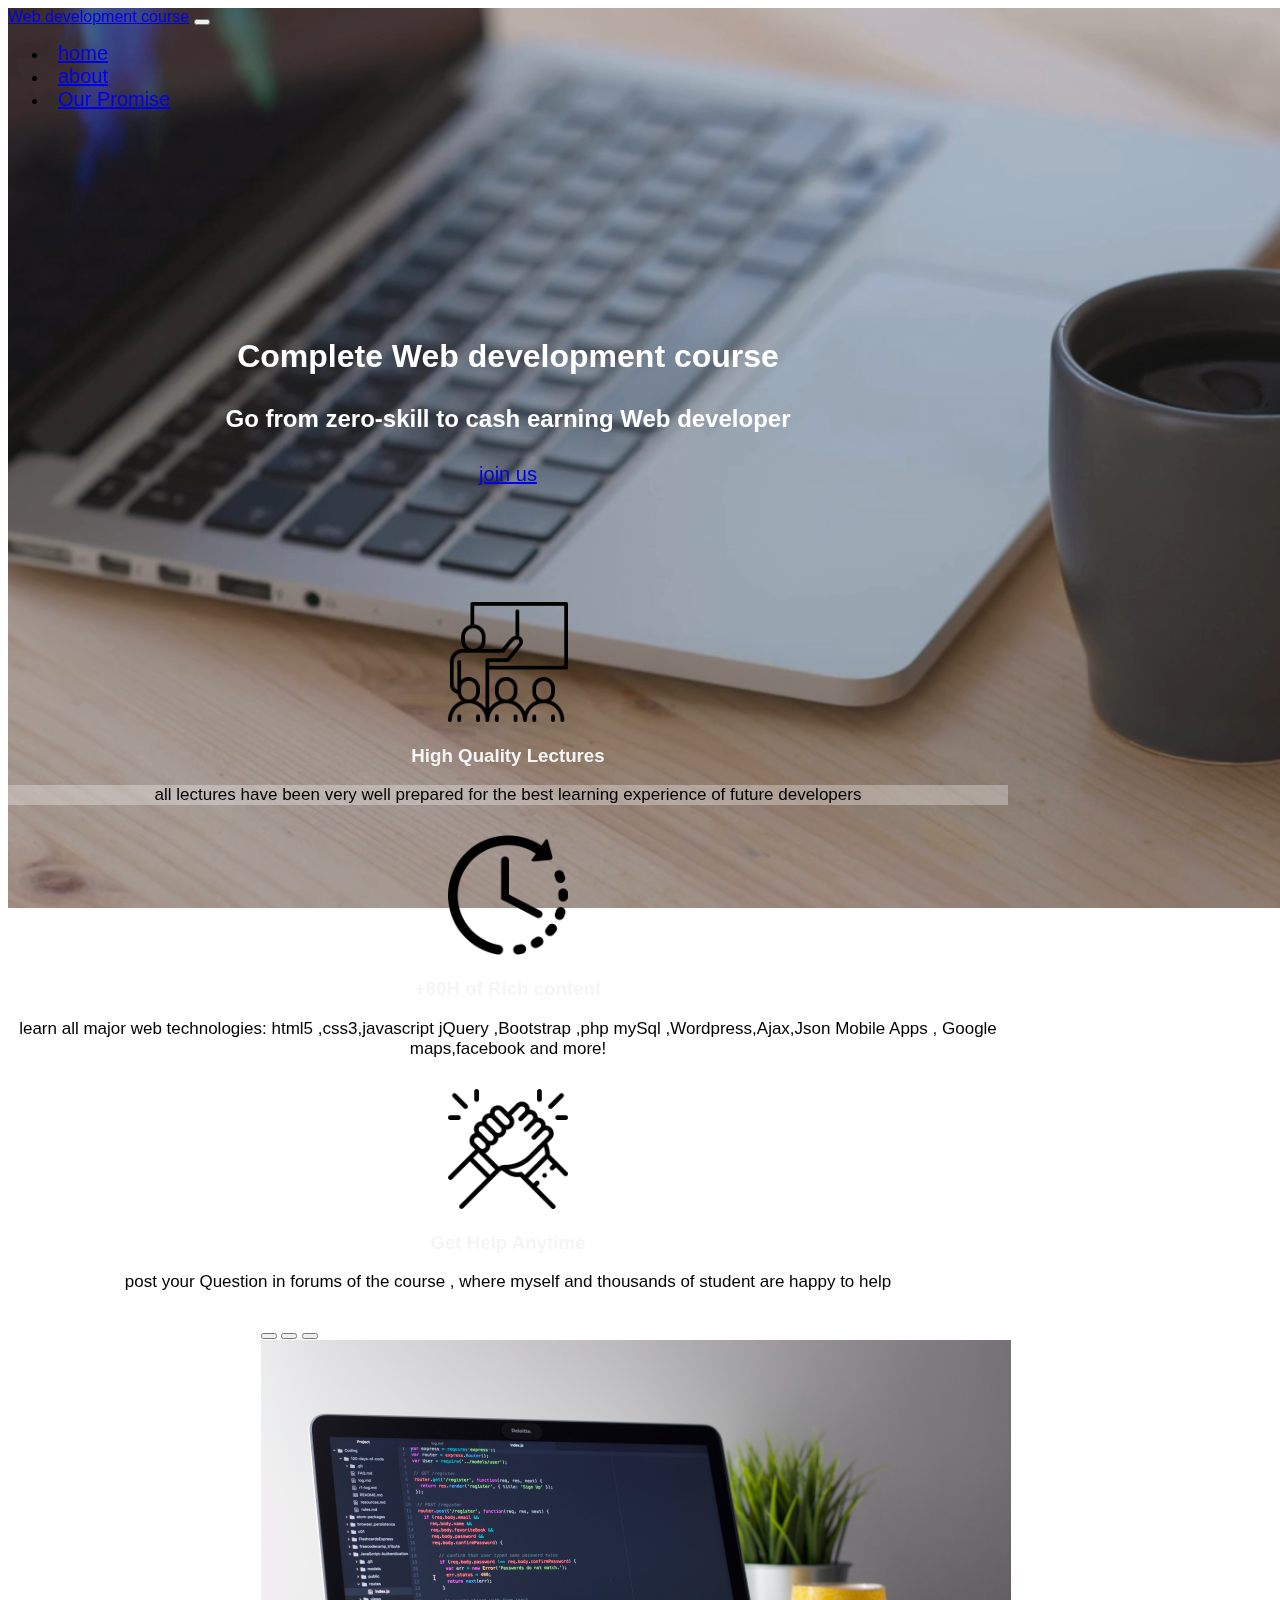
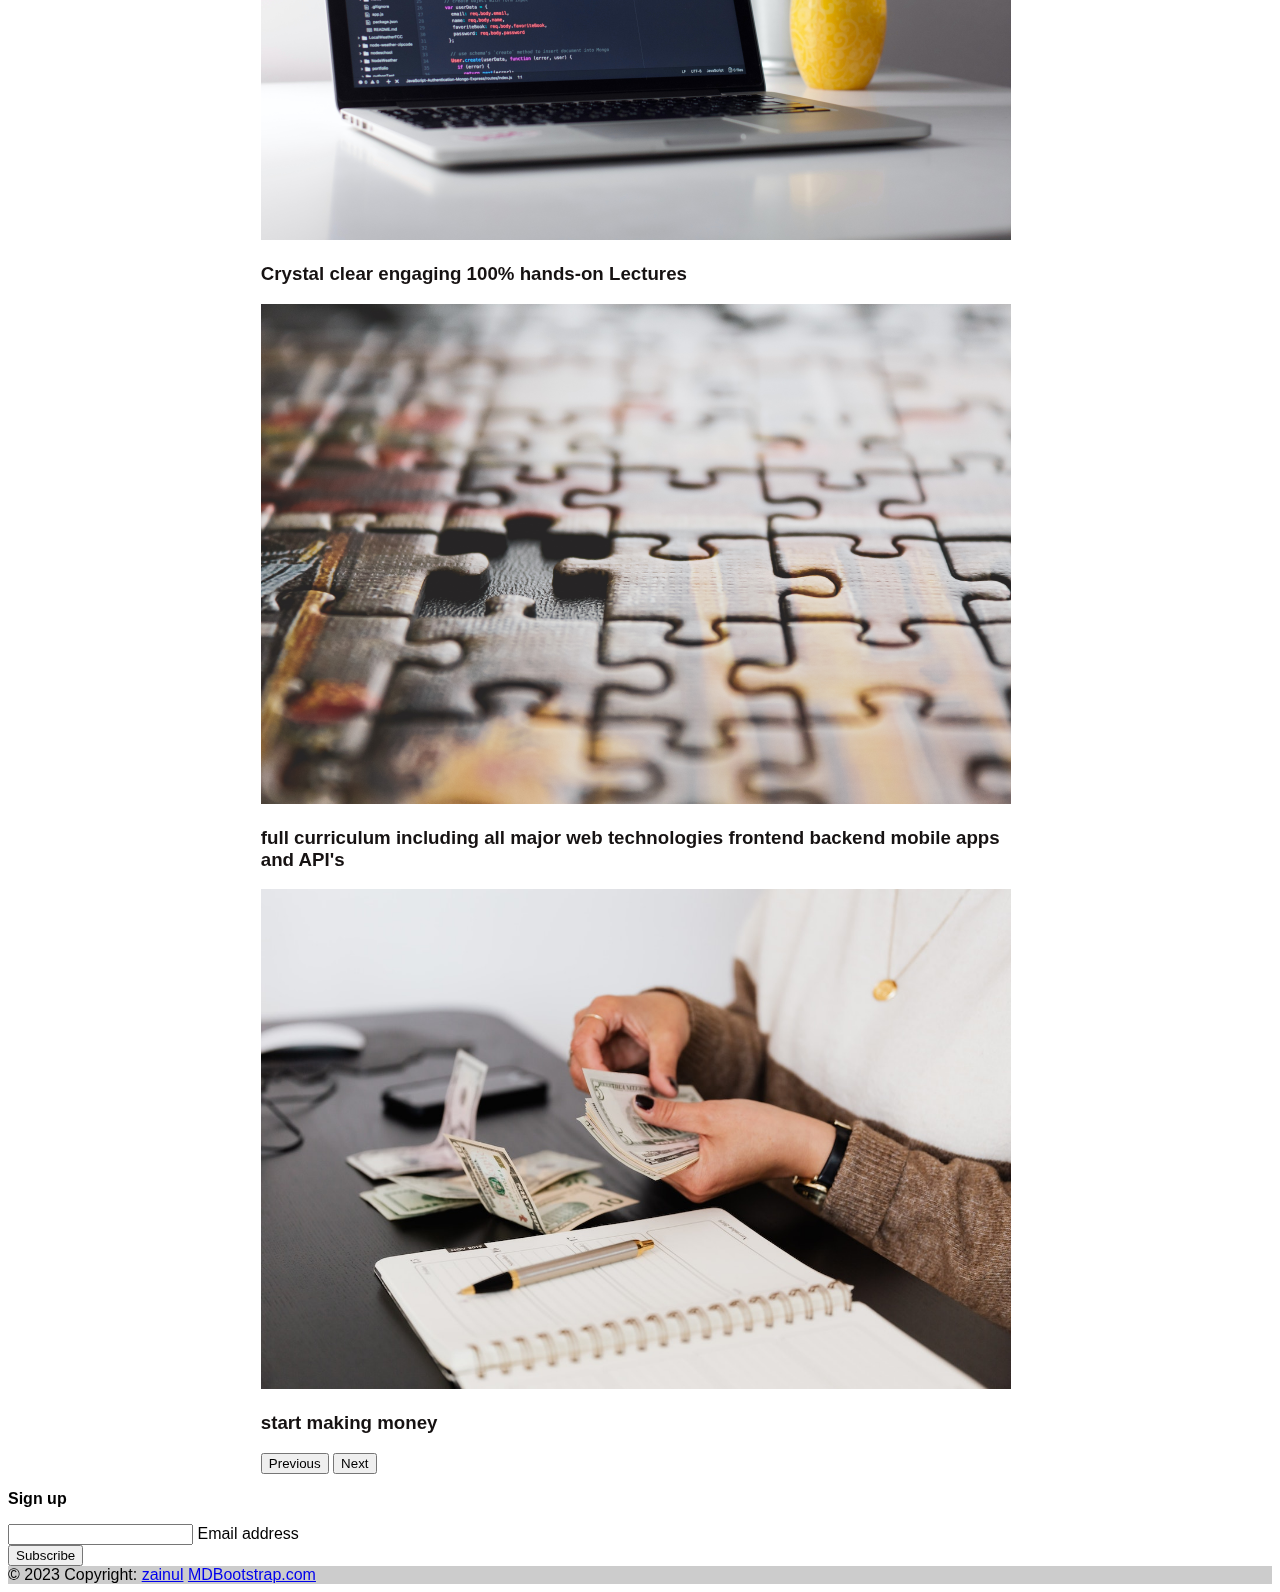
<file: 6. course website(bootstrap/index.html>
<!DOCTYPE html>
<html lang="en">
<head>
    <meta charset="UTF-8">
    <meta http-equiv="X-UA-Compatible" content="IE=edge">
    <meta name="viewport" content="width=device-width, initial-scale=1.0,shrink-to-fit=no">
    <title>course webite</title>
    <!-- <link href="css/bootstrap.min.css" rel="stylesheet"> -->
    <link href="https://cdn.jsdelivr.net/npm/bootstrap@5.3.0-alpha3/dist/css/bootstrap.min.css" rel="stylesheet" integrity="sha384-KK94CHFLLe+nY2dmCWGMq91rCGa5gtU4mk92HdvYe+M/SXH301p5ILy+dN9+nJOZ" crossorigin="anonymous">
    <link href="styling.css" rel="stylesheet" >

<style>
    .nav-pills a{
        margin-left: 10px;
        font-size: 20px;
    }
    .nav-pills a:hover{
     border: 1px solid black;
    }
</style>
    </head>
<body>
<video  autoplay loop muted id="bgvideo">
    <source src="pexels-engin-akyurt-4316702-1280x720-25fps.mp4">
</video>



  <nav id="navbar-example2" class="navbar navbar-light navbar-expand-lg bg-light px-3 fixed-top ">
    <div class="container-fluid">
    <a class="navbar-brand" href="#">Web development course</a>
    <button class="navbar-toggler" type="button" data-bs-toggle="collapse" data-bs-target="#navbarSupportedContent" aria-controls="navbarSupportedContent" aria-expanded="false" aria-label="Toggle navigation">
        <span class="navbar-toggler-icon"></span>
      </button>
      <div class="collapse navbar-collapse " id="navbarSupportedContent">
    <ul class="nav navbar-nav nav-pills ms-auto  mb-2 mb-lg-0">
      <li class="nav-item">
        <a class="nav-link" aria-current="page" href="#scrollspyHeading1">home</a>
      </li>
      <li class="nav-item">
        <a class="nav-link" href="#scrollspyHeading2">about</a>
      </li>
      <li class="nav-item">
        <a class="nav-link" href="#scrollspyHeading3">Our Promise</a>
      </li>

    </ul>
</div>
</div>
  </nav>

 <div data-bs-spy="scroll" data-bs-target="#navbar-example2" data-bs-offset="0" class="scrollspy-example" tabindex="0">
    <div id="scrollspyHeading1" class="container">
       <h1>Complete Web development course</h1>
       <h2>
        Go from zero-skill to cash earning Web developer
       </h2>
       <p><a href="#" class="btn btn-dark btn-lg">join us</a></p>
</div>

    <div id="scrollspyHeading2">
      <div class="container">
      <div class="row">
        <div class=" col-md-4 ">
            <div class="thumbnail">
                <img src="teachings.png" alt="resposive image"
                    class="img-fluid img-thumbnail">

            </div>
            <div class="caption">
                <h3>High Quality Lectures</h3>
                <p>all lectures have been very well prepared for the best 
                  learning experience of future developers
                </p>


            </div>
        </div>
        <div class=" col-md-4 ">
            <div class="thumbnail">
                <img src="time-left.png" alt="resposive image" class="img-fluid img-thumbnail">

            </div>
            <div class="caption">
                <h3>+80H of Rich content</h3>
                <p>learn all major web technologies: html5 ,css3,javascript 
                  jQuery ,Bootstrap ,php mySql ,Wordpress,Ajax,Json
                  Mobile Apps , Google maps,facebook and more!
                </p>

            </div>
        </div>
        <div class=" col-md-4 ">
            <div class="thumbnail">
                <img src="help.png" alt="resposive image"
                    class="img-fluid img-thumbnail">

            </div>
            <div class="caption">
                <h3>Get Help Anytime</h3>
                <p>post your Question in forums of the course ,
                  where myself and thousands of student are happy 
                  to help
                </p>

            </div>
        </div>
    </div>
  </div>
    </div>

    <div id="scrollspyHeading3">
      <div id="carouselExampleCaptions" class="carousel carousel-dark slide" data-bs-ride="carousel">
        <div class="carousel-indicators">
          <button type="button" data-bs-target="#carouselExampleCaptions" data-bs-slide-to="0" class="active" aria-current="true" aria-label="Slide 1"></button>
          <button type="button" data-bs-target="#carouselExampleCaptions" data-bs-slide-to="1" aria-label="Slide 2"></button>
          <button type="button" data-bs-target="#carouselExampleCaptions" data-bs-slide-to="2" aria-label="Slide 3"></button>
        </div>
        <div class="carousel-inner">
          <div class="carousel-item active">
            <img src="clement-helardot-95YRwf6CNw8-unsplash.jpg" class="d-block w-100" alt="...">
            <div class="carousel-caption d-none d-md-block">

              <h3>Crystal clear engaging 100% hands-on Lectures</h3>
            </div>
          </div>
          <div class="carousel-item">
            <img src="sigmund-B-x4VaIriRc-unsplash.jpg" class="d-block w-100" alt="...">
            <div class="carousel-caption d-none d-md-block">

              <h3>full curriculum including all major web technologies frontend backend mobile apps and API's</h3>
            </div>
          </div>
          <div class="carousel-item">
            <img src="pexels-karolina-grabowska-4475523.jpg" class="d-block w-100" alt="...">
            <div class="carousel-caption d-none d-md-block">

              <h3>start making money</h3>
            </div>
          </div>
        </div>
        <button class="carousel-control-prev" type="button" data-bs-target="#carouselExampleCaptions" data-bs-slide="prev">
          <span class="carousel-control-prev-icon" aria-hidden="true"></span>
          <span class="visually-hidden">Previous</span>
        </button>
        <button class="carousel-control-next" type="button" data-bs-target="#carouselExampleCaptions" data-bs-slide="next">
          <span class="carousel-control-next-icon" aria-hidden="true"></span>
          <span class="visually-hidden">Next</span>
        </button>
      </div>
    </div>
    <!-- Footer -->
<footer class="bg-light text-center ">
  <!-- Grid container -->
  <div class="container p-4">

    <!-- Section: Social media -->
    <section class="mb-4">
      <!-- Facebook -->
      <a class="btn btn-primary btn-floating m-1" style="background-color: #3b5998" href="https://www.facebook.com/zainulabedin.zainulabedin.188/" role="button"><i class="fab fa-facebook-f"></i></a>

      <!-- Twitter -->
      <a class="btn btn-primary btn-floating m-1" style="background-color: #55acee" href="#!" role="button"><i class="fab fa-twitter"></i></a>

      <!-- Google -->
      <a class="btn btn-primary btn-floating m-1" style="background-color: #dd4b39" href="#!" role="button"><i class="fab fa-google"></i></a>

      <!-- Instagram -->
      <a class="btn btn-primary btn-floating m-1" style="background-color: #ac2bac" href="#!" role="button"><i class="fab fa-instagram"></i></a>

      <!-- Linkedin -->
      <a class="btn btn-primary btn-floating m-1" style="background-color: #0082ca" href="#!" role="button"><i class="fab fa-linkedin-in"></i></a>
      <!-- Github -->
      <a class="btn btn-primary btn-floating m-1" style="background-color: #333333" href="#!" role="button"><i class="fab fa-github"></i></a>
    </section>
    <!-- Section: Social media -->


    <!-- Section: Form -->
    <section class="">
      <form action="">
        <!--Grid row-->
        <div class="row d-flex justify-content-center">
          <!--Grid column-->
          <div class="col-auto">
            <p class="pt-2">
              <strong>Sign up </strong>
            </p>
          </div>
          <!--Grid column-->

          <!--Grid column-->
          <div class="col-md-5 col-12">
            <!-- Email input -->
            <div class="form-outline mb-4">
              <input type="email" id="form5Example2" class="form-control" />
              <label class="form-label" for="form5Example2">Email address</label>
            </div>
          </div>
          <!--Grid column-->

          <!--Grid column-->
          <div class="col-auto">

            <!-- Submit button -->
            <button type="submit" class="btn btn-primary mb-4">
              Subscribe
            </button>
          </div>
          <!--Grid column-->
        </div>
        <!--Grid row-->
      </form>
    </section>
    <!-- Section: Form -->



  </div>
  <!-- Grid container -->

  <!-- Copyright -->
  <div class="text-center p-3" style="background-color: rgba(0, 0, 0, 0.2)">
    © 2023 Copyright: <a href="abedinz427@gamil.com" class="text-dark"  >zainul</a>
    <a class="text-dark" href="https://mdbootstrap.com/">MDBootstrap.com</a>
  </div>
  <!-- Copyright -->

</footer>
<!-- Footer -->


<!-- <script src="https://ajax.googleapis.com/ajax/libs/jquery/1.12.4/jquery.min.js"></script> -->
<!-- Include all compiled plugins (below), or include individual files as needed -->
<!-- <script src="js/bootstrap.min.js"></script> -->
    <script src="https://cdn.jsdelivr.net/npm/bootstrap@5.3.0-alpha3/dist/js/bootstrap.bundle.min.js"
     integrity="sha384-ENjdO4Dr2bkBIFxQpeoTz1HIcje39Wm4jDKdf19U8gI4ddQ3GYNS7NTKfAdVQSZe" crossorigin="anonymous"></script>
</body>
</html>
</file>
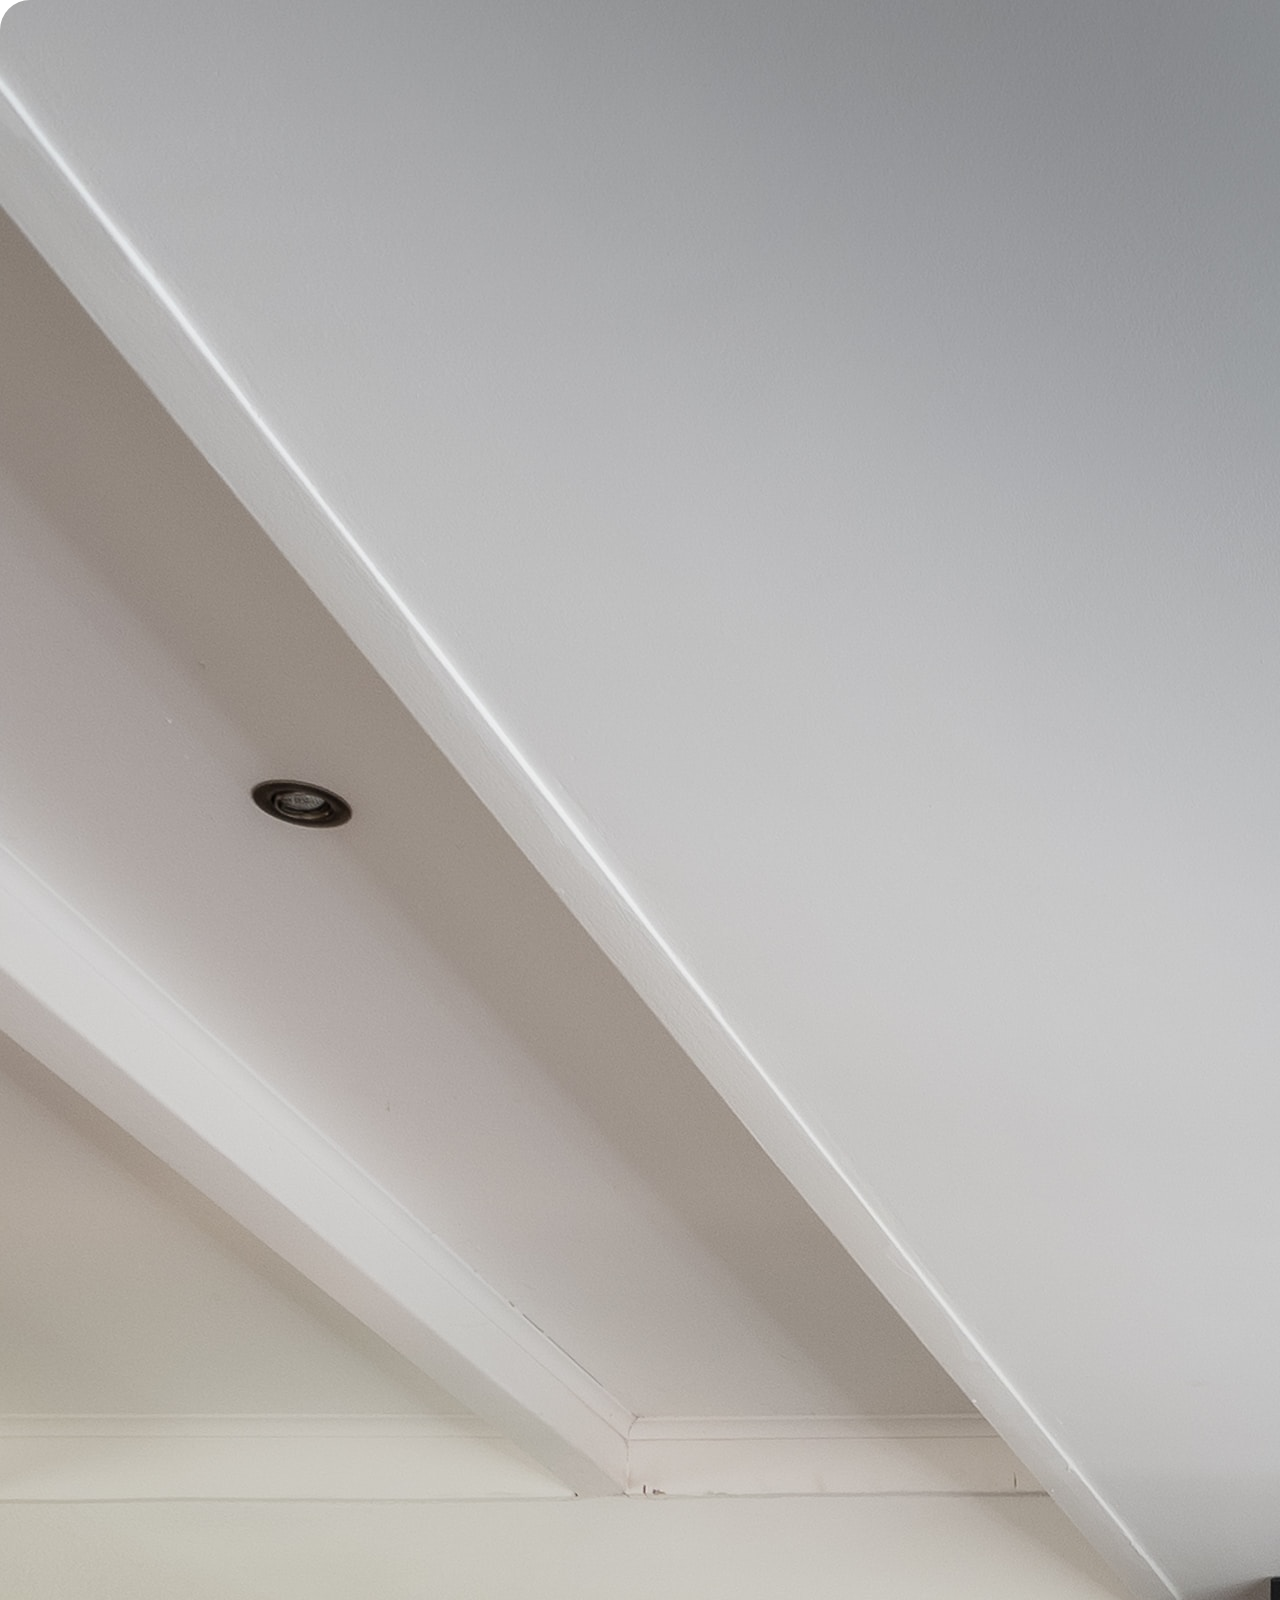
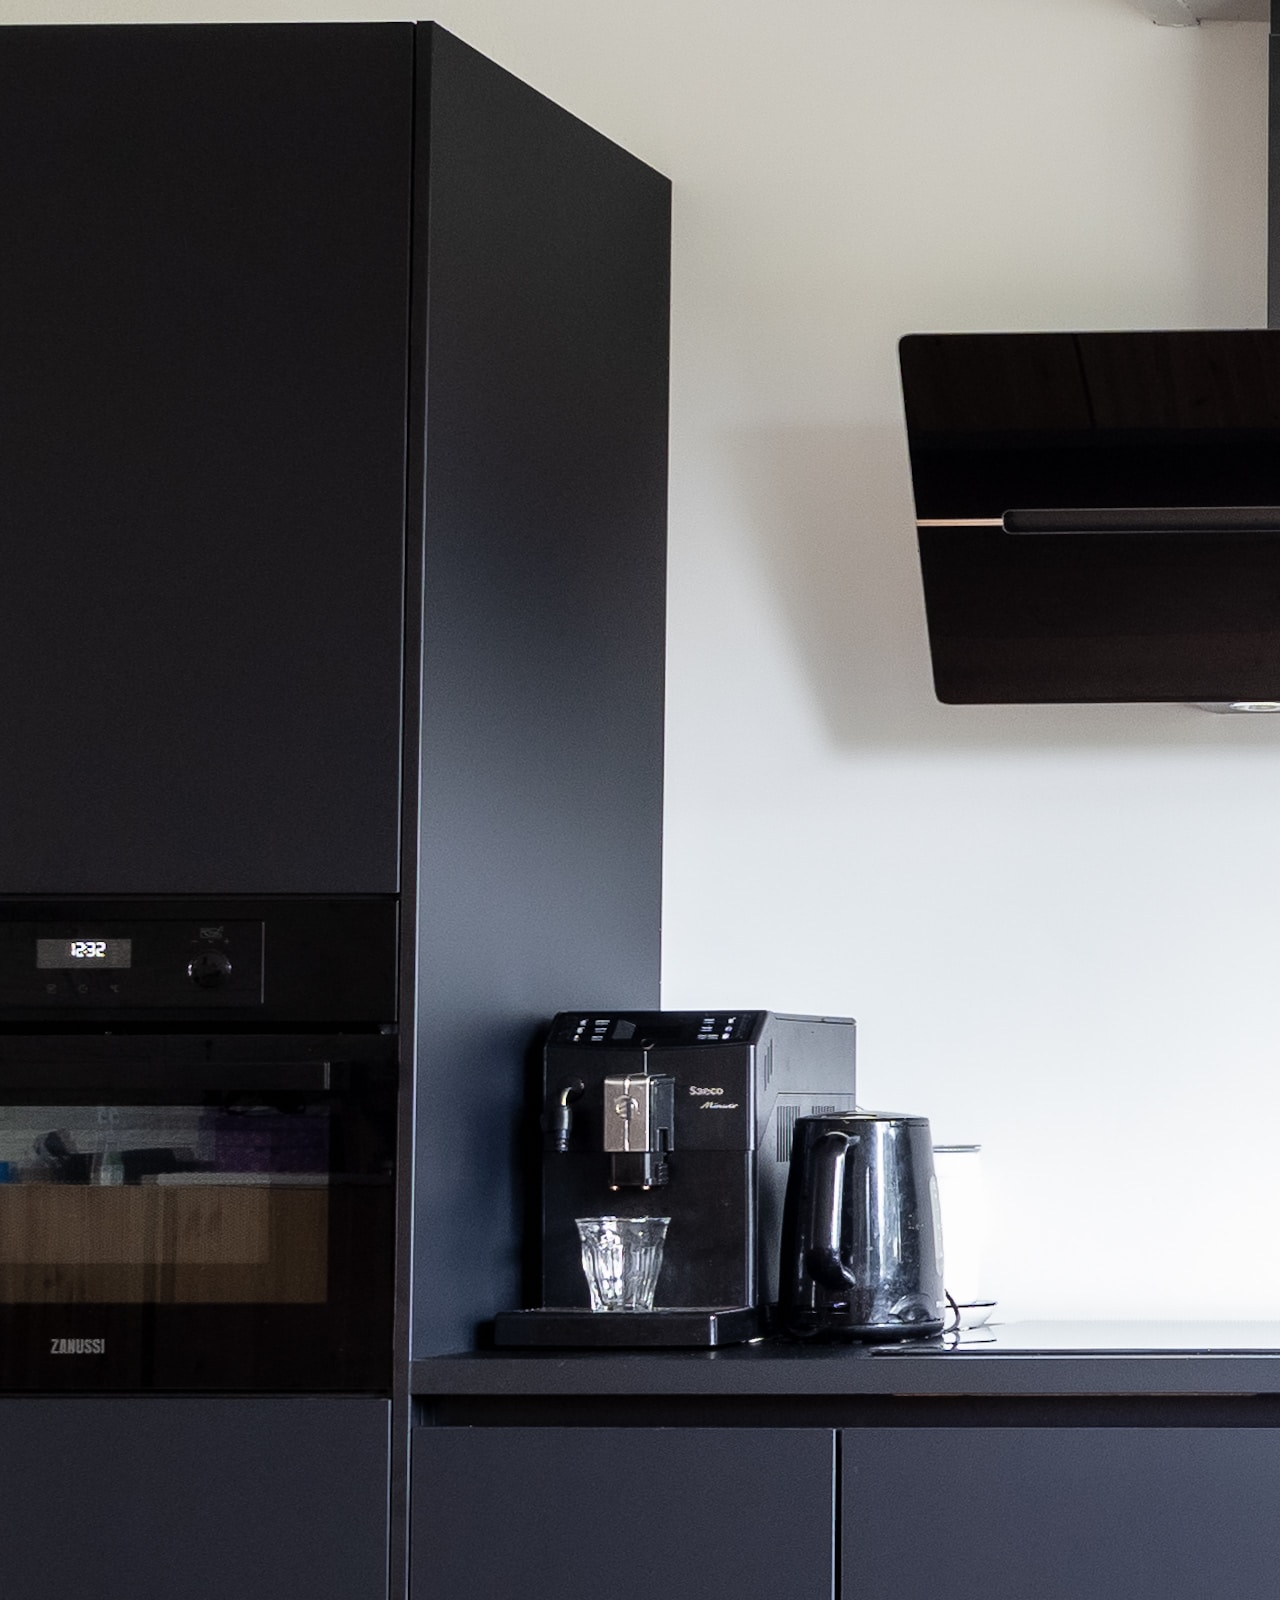
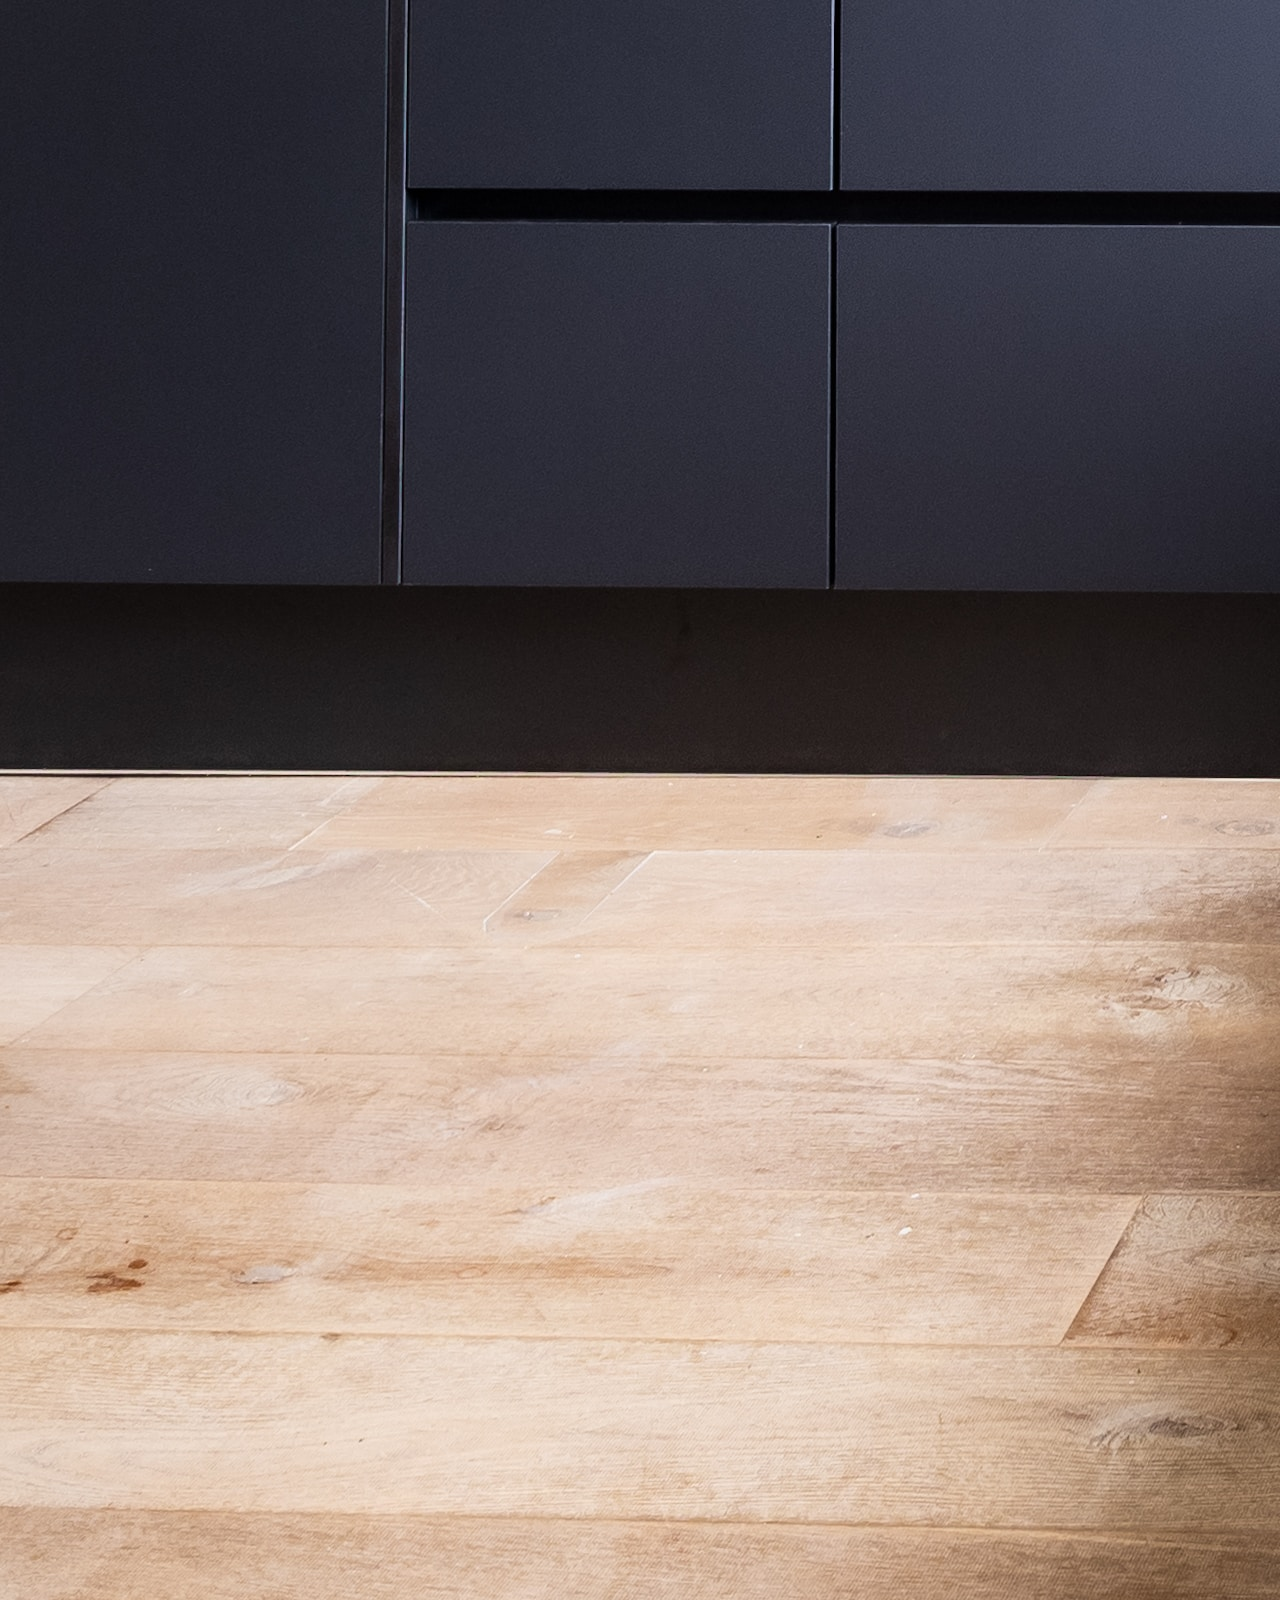
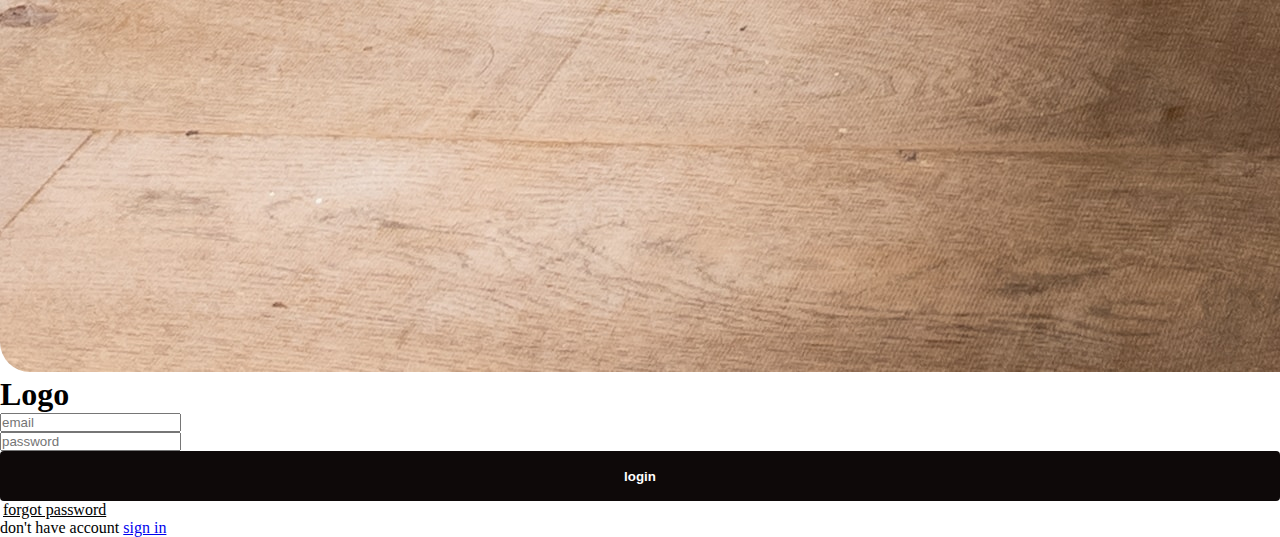
<file: login-form(bootstrap css)/index.html>
<!DOCTYPE html>
<html lang="en">
<head>
    <meta charset="UTF-8">
    <meta http-equiv="X-UA-Compatible" content="IE=edge">
    <meta name="viewport" content="width=device-width, initial-scale=1.0,shrink-to-fit=no">
    <title>login-here</title>
    <!-- <link href="css/bootstrap.min.css" rel="stylesheet"> -->
    <link href="https://cdn.jsdelivr.net/npm/bootstrap@5.3.0-alpha3/dist/css/bootstrap.min.css" rel="stylesheet" integrity="sha384-KK94CHFLLe+nY2dmCWGMq91rCGa5gtU4mk92HdvYe+M/SXH301p5ILy+dN9+nJOZ" crossorigin="anonymous">
<style>
   *{
    padding: 0;
    margin: 0;
    box-sizing: border-box;
   }
   body{
    background-color: rgb(219,226,226);
   }
   .row{
    background-color: white;


   }
   img{
    border-top-left-radius: 30px;
    border-bottom-left-radius: 30px;

   }
   .btn1{
    border: none;
    outline: none;
    height: 50px;
    width: 100%;
    background-color: rgb(14, 9, 9);
    color: white;
    border-radius: 4px;
    font-weight: bold;
   }
 .btn:hover{
    background-color: white;
    color: black;
    border:1px-solid ;

 }
@media screen and (max-width: 500px){
    .col-lg-5 img{
        /* height: 300px;
        width: 100%; */
        display: none;
    }
} 
</style>
    </head>
<body>
<section class="form my-4 mx-5">
        <div class="row no-gutters">
            <div class="col-lg-5">
                <img src="sven-brandsma-3hEGHI4b4gg-unsplash.jpg" class="img-fluid"alt="">
            </div>
            <div class="col-lg-7 px-5 pt-5">
                <h1 class="font-weight-bol py-3">Logo</h1>

                <form action="">
                    <div class="form-row">
                        <div class="col-lg-7">
                            <input type="email" name=""class="form-control my-3 p-2" id="email" placeholder="email">
                        </div>
                    </div>
                    <div class="form-row">
                        <div class="col-lg-7">
                            <input type="password" name=""class="form-control my-3 p-2" id="password" placeholder="password">
                        </div>
                    </div>
                    <div class="form-row">
                        <div class="col-lg-7">
<button type="submit" class="btn1 mt-3 mb-5">login</button>                     
   </div>
                    </div>
                    <a href="#" style="color: black;margin: 3px;">forgot password</a>
                    <p>don't have account <a href="#">sign in</a></p>
                </form>
            </div>
        </div>

</section>
<!-- <script src="https://ajax.googleapis.com/ajax/libs/jquery/1.12.4/jquery.min.js"></script> -->
<!-- Include all compiled plugins (below), or include individual files as needed -->
<!-- <script src="js/bootstrap.min.js"></script> -->
    <script src="https://cdn.jsdelivr.net/npm/bootstrap@5.3.0-alpha3/dist/js/bootstrap.bundle.min.js"
     integrity="sha384-ENjdO4Dr2bkBIFxQpeoTz1HIcje39Wm4jDKdf19U8gI4ddQ3GYNS7NTKfAdVQSZe" crossorigin="anonymous"></script>
</body>
</html>
</file>
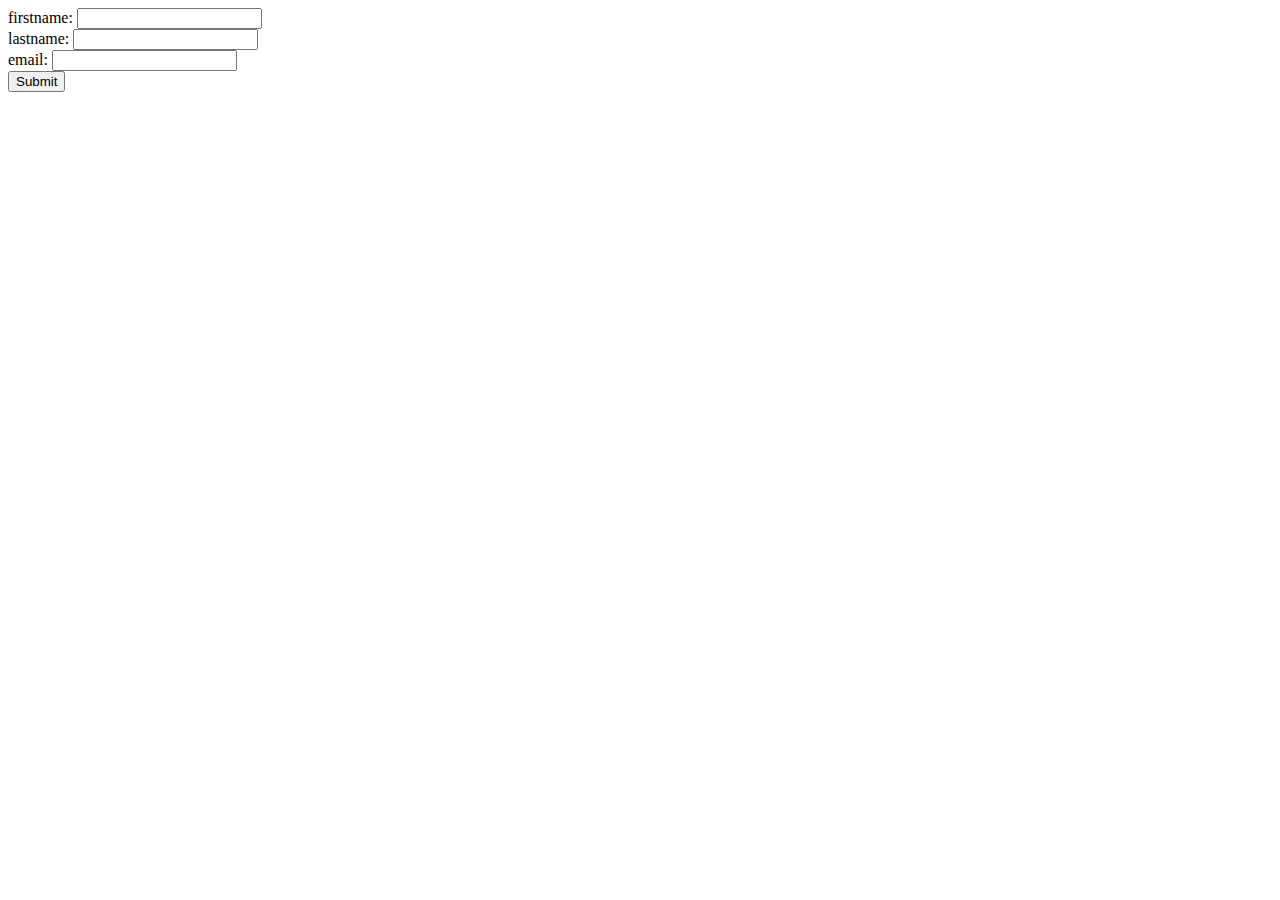
<file: Node project/static/form.html>
<!DOCTYPE html>
<html>
    <head>
        <meta charset="utf-8">
        <meta name="viewport" content="width=device-width">
        <title>Form Submission using Node.js</title>
    </head>
    <body>
        <form action="/" method="post">
            <label for="name">firstname: </label>
            <input type="text" name="firstname" id="firstname"/>
            <br>
            <label for="name">lastname: </label>
            <input type="text" name="lastname" id="lastname" />
            <br>
            <label for="name">email: </label>
            <input type="email" name="email" id="email" />
            <br>
            <input name="submit" type="submit">
        </form>
    </body>
</html>
</file>
<file: 6. course website(bootstrap/styling.css>
html{
  scroll-behavior: smooth;
}
*{
    font-family: sans-serif;
}
#bgvideo{
    position: fixed;
    min-height: 100%;
    min-width: 100%;
    z-index: -100;
    }
    @media  (max-width:768px){
        body{
            background-color: white;
        }
        #bgvideo{
            display: none;
        }
    }
    .navbar-nav .nav-link.active, .navbar-nav .nav-link.show {
        background-color: #949292;
        color: white;
    }
    #scrollspyHeading1{
        background-color: transparent;
        color: white;
        text-align: center;
        padding-top: 15%;
    }
    #scrollspyHeading1 h1{
        margin-bottom: 30px;
    }
    #scrollspyHeading1 h2{
        margin-bottom: 30px;
    }
    #scrollspyHeading1 .btn{
        font-size: 20px;
        border-radius: 8px;
    }
    #scrollspyHeading2{
      color: whitesmoke;
      text-align: center;  
      padding-top: 100px;
    }
    .container{
        max-width: 1000px;
    }
    .caption p{
        background-color: rgba(255,255,255,0.3);
    }
    #scrollspyHeading2 h3{
        font-weight: bold;
    }
    #scrollspyHeading2 p{
        font-size: 17px;
        margin-bottom: 30px;
        color: black;
    }
    .img-fluid{
        height: 120px;
    
    }
    #cascrollspyHeading3{
    padding-top: 100px;
    
    }
    #carouselExampleCaptions{
        width: 60%;
        margin: 0 auto;
    
    
    }
    .carousel-inner .carousel-item img{
        height: 500px;
        margin: 0 auto;
    }
    .carousel-caption{
        background-color: rgba(255,255, 255,0.8);
        color: rgb(22, 18, 18);
        position: relative;
        left: auto;
        right: auto;
    }
    
    @media  (max-width:768px){
        .col-md-4 h3{
            color: black;
      
        }
        .carousel-inner .carousel-item img{
            height: 300px;
    
        }
        #scrollspyHeading1{
    
            color: black;
            font-family: sans-serif;
    
        }

    }
    @media  (max-width:400px){
        .carousel-inner .carousel-item img{
            height: 200px;
    
        }
    }
    
     /* * {
        font-family: sans-serif;
      }
      
      #bgvideo {
        
        position: fixed;
        top: 0;
        left: 0;
        width: 100%;
        height: 100%;
        z-index: -100;
      }
      
      @media (max-width: 768px) {
        body {
          background-color: white;
        }
        #bgvideo {
          display: none;
        }
      }
      
      .navbar-nav .nav-link.active,
      .navbar-nav .nav-link.show {
        background-color: #949292;
        color: white;
      }
      
      #scrollspyHeading1 {
        background-color: transparent;
        color: white;
        text-align: center;
        padding-top: 15%;
      }
      
      #scrollspyHeading1 h1 {
        margin-bottom: 30px;
      }
      
      #scrollspyHeading1 h2 {
        margin-bottom: 30px;
      }
      
      #scrollspyHeading1 .btn {
        font-size: 20px;
        border-radius: 8px;
      }
      
      #scrollspyHeading2 {
        color: whitesmoke;
        text-align: center;
        padding-top: 100px;
      }
      
      .container {
        max-width: 1000px;
      }
      
      .caption p {
        background-color: rgba(255, 255, 255, 0.3);
      }
      
      #scrollspyHeading2 h3 {
        font-weight: bold;
      }
      
      #scrollspyHeading2 p {
        font-size: 17px;
        margin-bottom: 30px;
        color: black;
      }
      
      .img-fluid {
        height: 120px;
      }
      
      #cascrollspyHeading3 {
        padding-top: 100px;
      }
      
      #carouselExampleCaptions {
        width: 60%;
        margin: 0 auto;
      }
      
      .carousel-inner .carousel-item img {
        height: 500px;
        margin: 0 auto;
        object-fit: cover;
      }
      
      .carousel-caption {
        background-color: rgba(255, 255, 255, 0.8);
        color: rgb(22, 18, 18);
        position: relative;
        left: auto;
        right: auto;
      }
      
      @media (max-width: 768px) {
        .col-md-4 h3 {
          color: black;
        }
        .carousel-inner .carousel-item img {
          height: 300px;
        }
        #scrollspyHeading1 {
          color: black;
          font-family: sans-serif;
        }
      }
      
      @media (max-width: 400px) {
        .carousel-inner .carousel-item img {
          height: 200px;
        }
      }
       */
</file>
